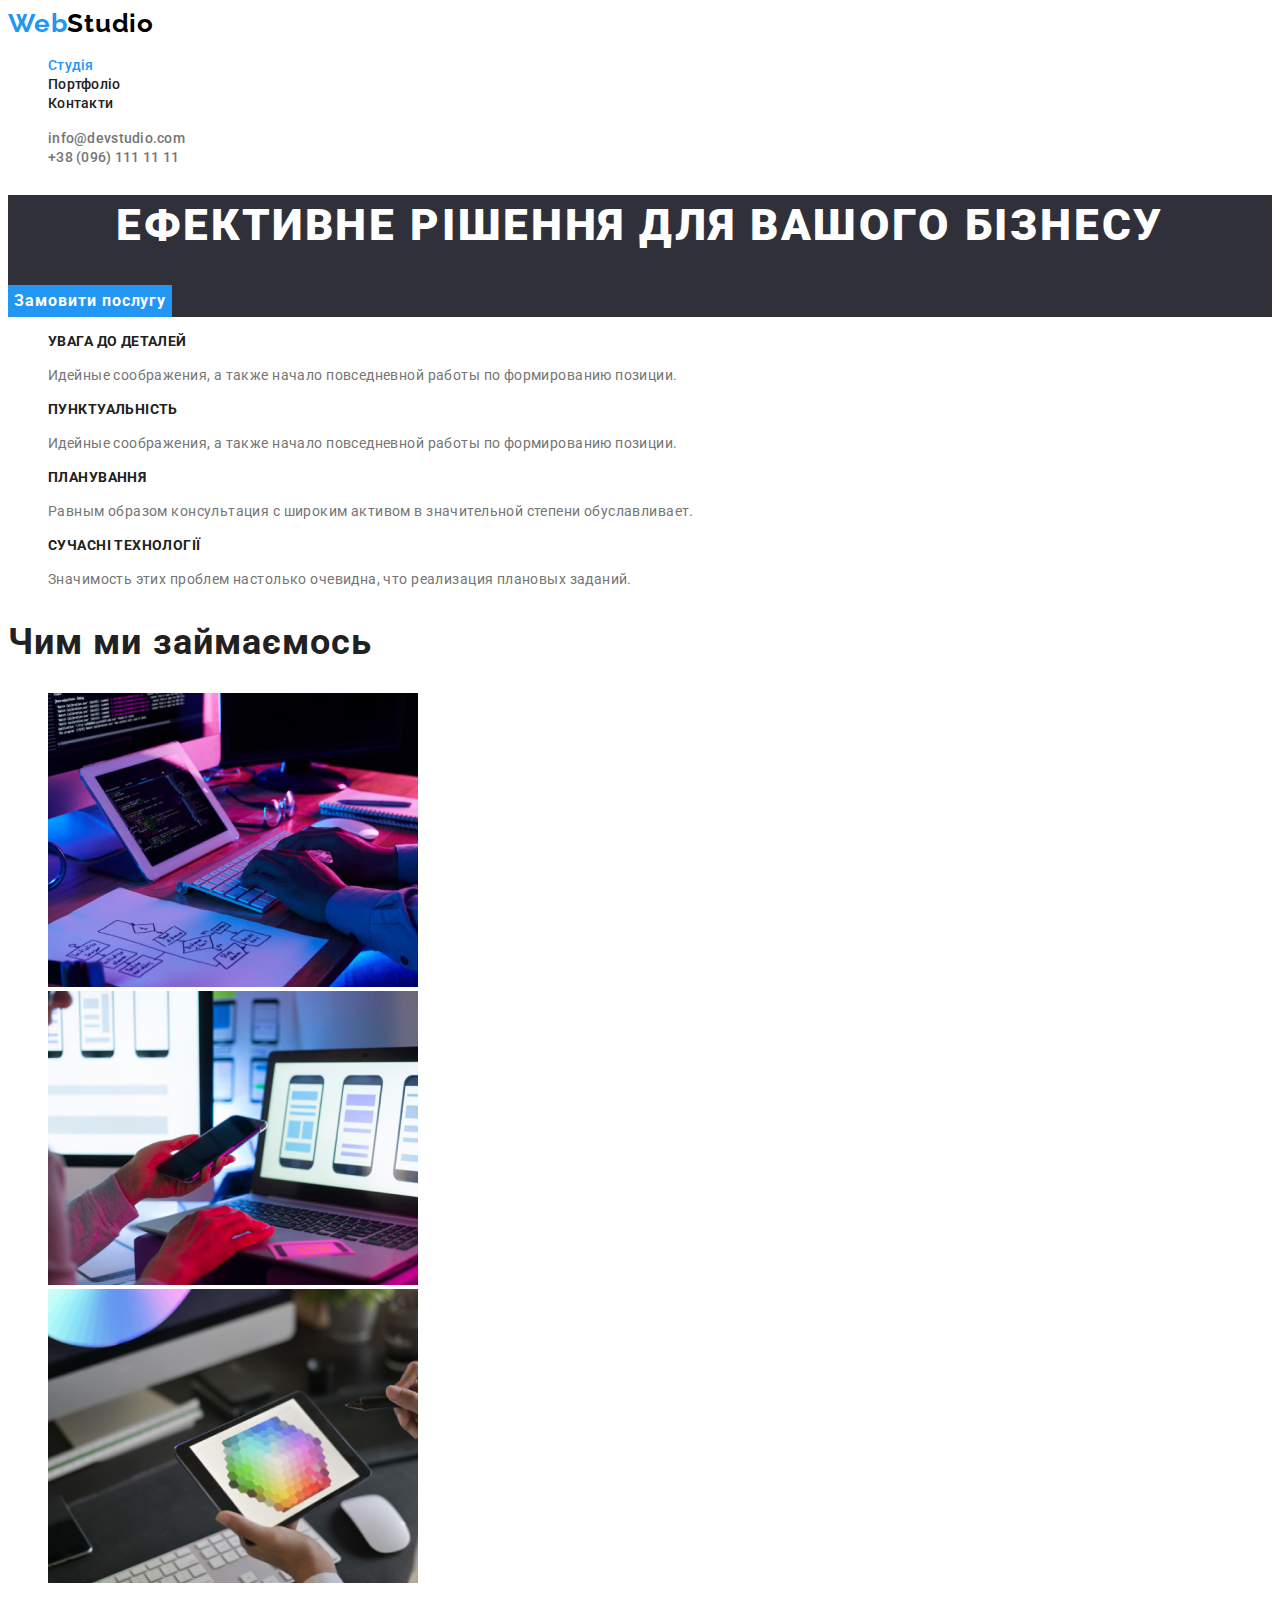
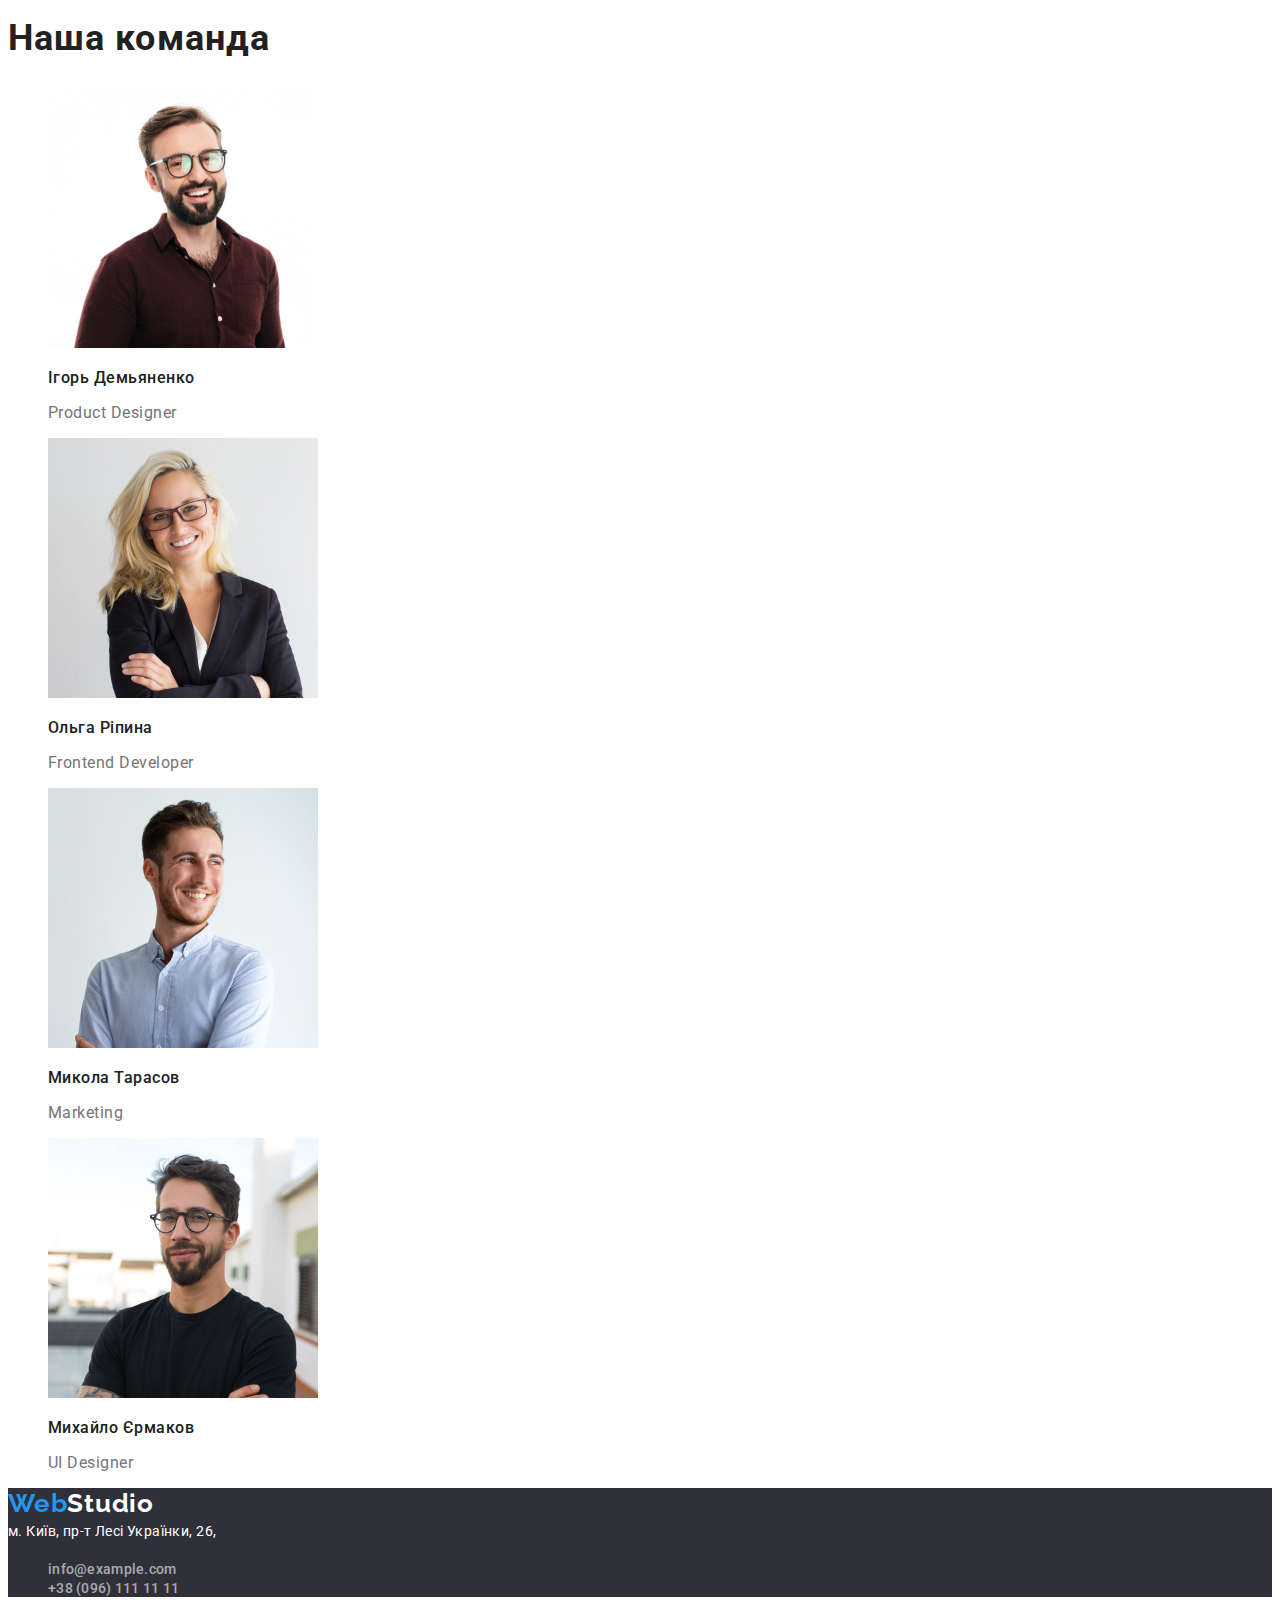
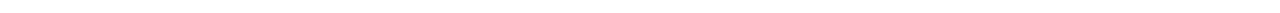
<file: index.html>
<!DOCTYPE html>
<html lang="uk">
  <head>
    <meta charset="UTF-8" />
    <meta http-equiv="X-UA-Compatible" content="IE=edge" />
    <meta name="viewport" content="width=device-width, initial-scale=1.0" />
    <title>WebStudio</title>
    <!--Fonts start-->
    <link rel="preconnect" href="https://fonts.googleapis.com" />
    <link rel="preconnect" href="https://fonts.gstatic.com" crossorigin />
    <link
      href="https://fonts.googleapis.com/css2?family=Montserrat&family=Raleway:wght@700&family=Roboto:wght@400;500;700;900&display=swap"
      rel="stylesheet"
    />
    <!--Fonts end-->
    <link rel="stylesheet" href="./css/styles.css" />
  </head>
  <body>
    <!-- Header section -->
    <header class="header">
      <a class="logo link"> Web<span class="studio-header">Studio</span> </a>

      <nav class="header-nav">
        <ul class="header-nav-list list">
          <li class="header-item">
            <a class="header-link header-link-current link" href="./index.html"
              >Студія</a
            >
          </li>
          <li class="header-item">
            <a class="header-link link" href="./portfolio.html">Портфоліо</a>
          </li>
          <li class="header-item">
            <a class="header-link link" href="">Контакти</a>
          </li>
        </ul>
      </nav>
      <ul class="header-contact list">
        <li class="header-contact-list">
          <a class="header-mail link" href="mailto:info@devstudio.com"
            >info@devstudio.com</a
          >
        </li>
        <li class="header-contact-list">
          <a class="header-phone link" href="tel:+380961111111"
            >+38 (096) 111 11 11</a
          >
        </li>
      </ul>
    </header>
    <!-- Main section -->
    <main>
      <!-- Hero section -->
      <section class="hero">
        <h1 class="main-title">Ефективне рішення для вашого бізнесу</h1>
        <button class="hero-button" type="button">Замовити послугу</button>
      </section>
      <!-- Specialty section -->
      <section class="specialty">
        <h2 class="specialty" hidden>Характеристики</h2>
        <ul class="specialty-list list">
          <li class="specialty-list-item">
            <h3 class="speciality-item">Увага до деталей</h3>
            <p class="specialty-desc">
              Идейные соображения, а также начало повседневной работы по
              формированию позиции.
            </p>
          </li>
          <li class="specialty-list-item">
            <h3 class="speciality-item">Пунктуальність</h3>
            <p class="specialty-desc">
              Идейные соображения, а также начало повседневной работы по
              формированию позиции.
            </p>
          </li>
          <li class="specialty-list-item">
            <h3 class="speciality-item">Планування</h3>
            <p class="specialty-desc">
              Равным образом консультация с широким активом в значительной
              степени обуславливает.
            </p>
          </li>
          <li class="specialty-list-item">
            <h3 class="speciality-item">Сучасні технології</h3>
            <p class="specialty-desc">
              Значимость этих проблем настолько очевидна, что реализация
              плановых заданий.
            </p>
          </li>
        </ul>
      </section>
      <!-- work cards section -->
      <section class="work-cards">
        <h2 class="cards-titel">Чим ми займаємось</h2>

        <ul class="work-cards list">
          <li class="work-card">
            <img
              class="work-card-image"
              src="./images/work1.jpg"
              alt="робота за ПК"
              width="370"
              height="294"
            />
          </li>
          <li class="work-card">
            <img
              class="work-card-image"
              src="./images/work2.jpg"
              alt="робота за ПК"
              width="370"
              height="294"
            />
          </li>
          <li class="work-card">
            <img
              class="work-card-image"
              src="./images/work3.jpg"
              alt="робота за ПК"
              width="370"
              height="294"
            />
          </li>
        </ul>
      </section>

      <!-- Our team section-->
      <section class="team-card">
        <h2 class="cards-titel">Наша команда</h2>
        <ul class="team-card-list list">
          <li class="team-card-item">
            <img
              class="team-card-image"
              src="./images/team1.jpg"
              alt="Ігорь Демьяненко"
              width="270"
              height="260"
            />
            <h3 class="team-name">Ігорь Демьяненко</h3>
            <p class="team-card-description">Product Designer</p>
          </li>
          <li class="team-card-item">
            <img
              class="team-card-image"
              src="./images/team2.jpg"
              alt="Ольга Ріпина"
              width="270"
              height="260"
            />
            <h3 class="team-name">Ольга Ріпина</h3>
            <p class="team-card-description">Frontend Developer</p>
          </li>
          <li class="team-card-item">
            <img
              class="team-card-image"
              src="./images/team3.jpg"
              alt="Микола Тарасов"
              width="270"
              height="260"
            />
            <h3 class="team-name">Микола Тарасов</h3>
            <p class="team-card-description">Marketing</p>
          </li>
          <li class="team-card-item">
            <img
              class="team-card-image"
              src="./images/team4.jpg"
              alt="Михайло Єрмаков"
              width="270"
              height="260"
            />
            <h3 class="team-name">Михайло Єрмаков</h3>
            <p class="team-card-description">UI Designer</p>
          </li>
        </ul>
      </section>
    </main>
    <!--footer section-->
    <footer class="footer">
      <a class="logo link"> Web<span class="studio-footer">Studio</span> </a>
      <address class="footer-address">м. Київ, пр-т Лесі Українки, 26,</address>

      <ul class="footer-contact list">
        <li class="footer-contact-list">
          <a class="footer-mail link" href="mailto:info@example.com"
            >info@example.com</a
          >
        </li>
        <li class="footer-contact-list">
          <a class="footer-phone link" href="tel:+380961111111"
            >+38 (096) 111 11 11</a
          >
        </li>
      </ul>
    </footer>
  </body>
</html>
</file>
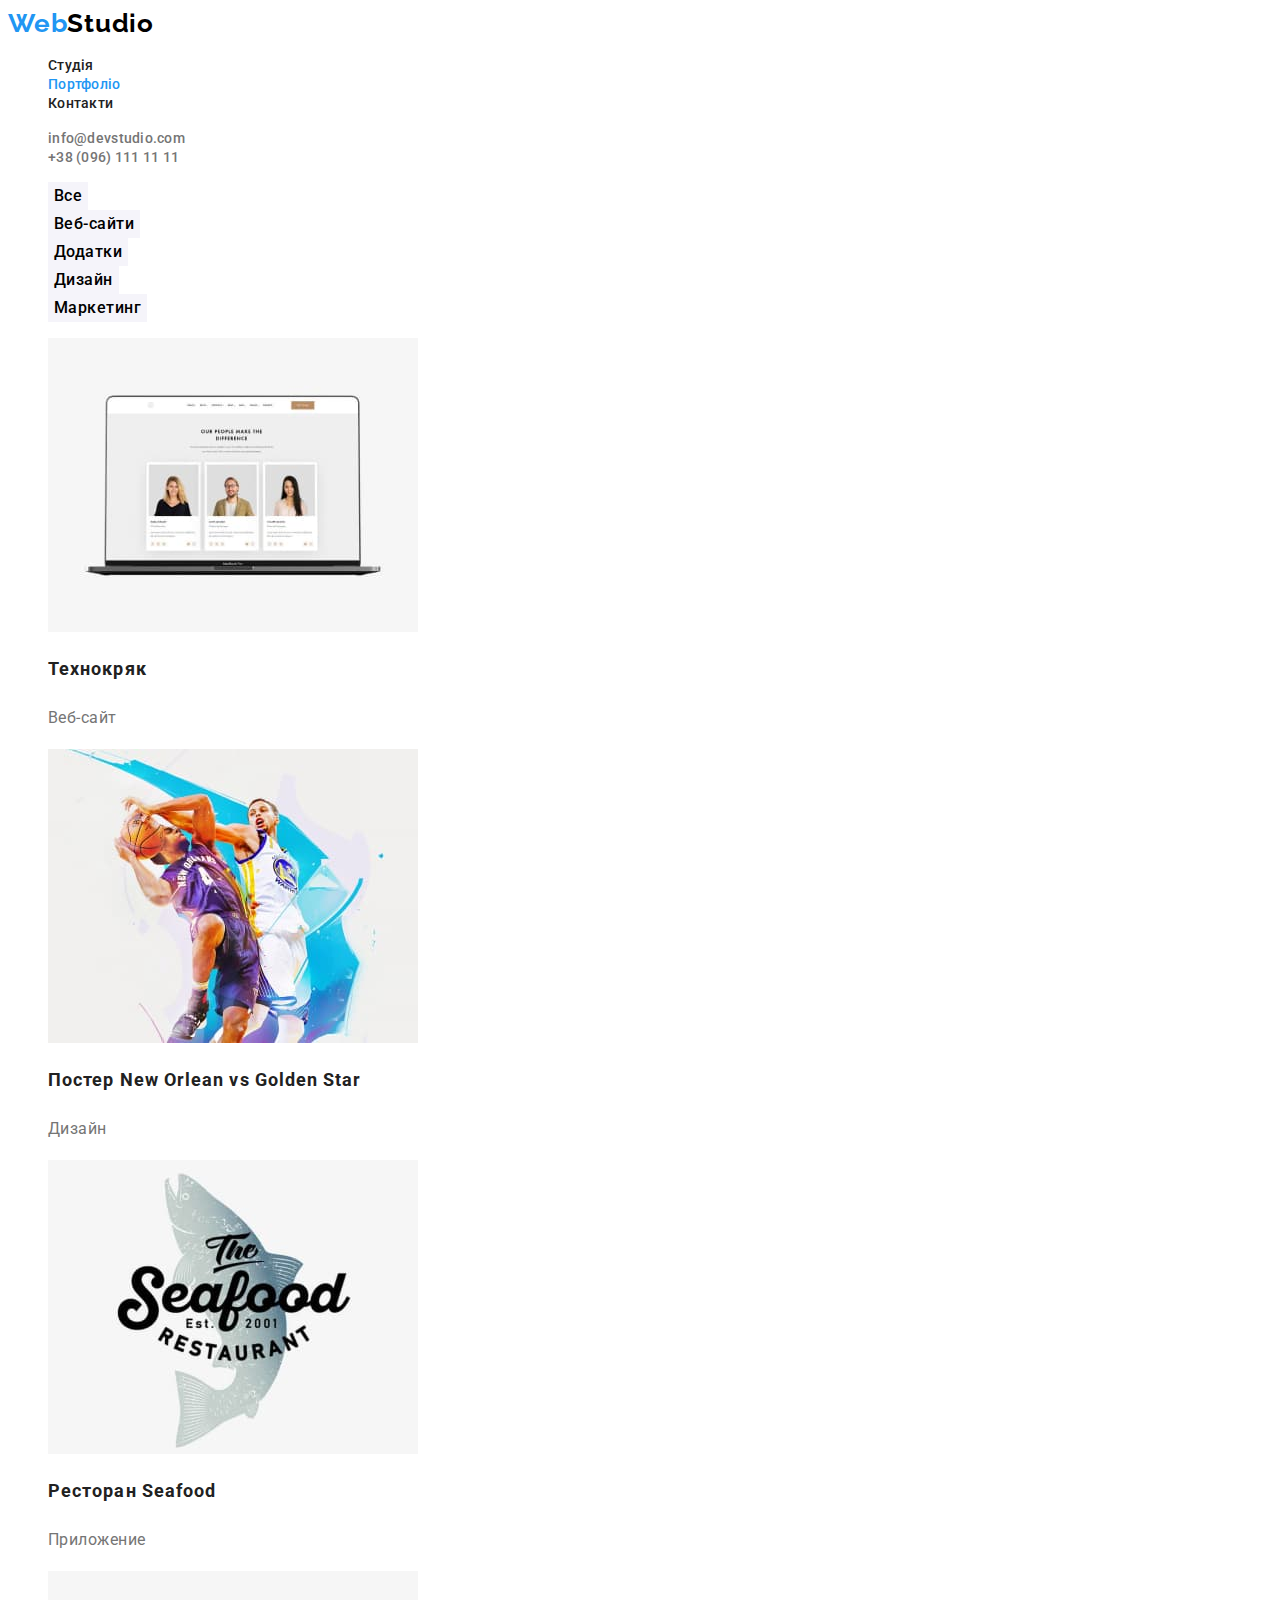
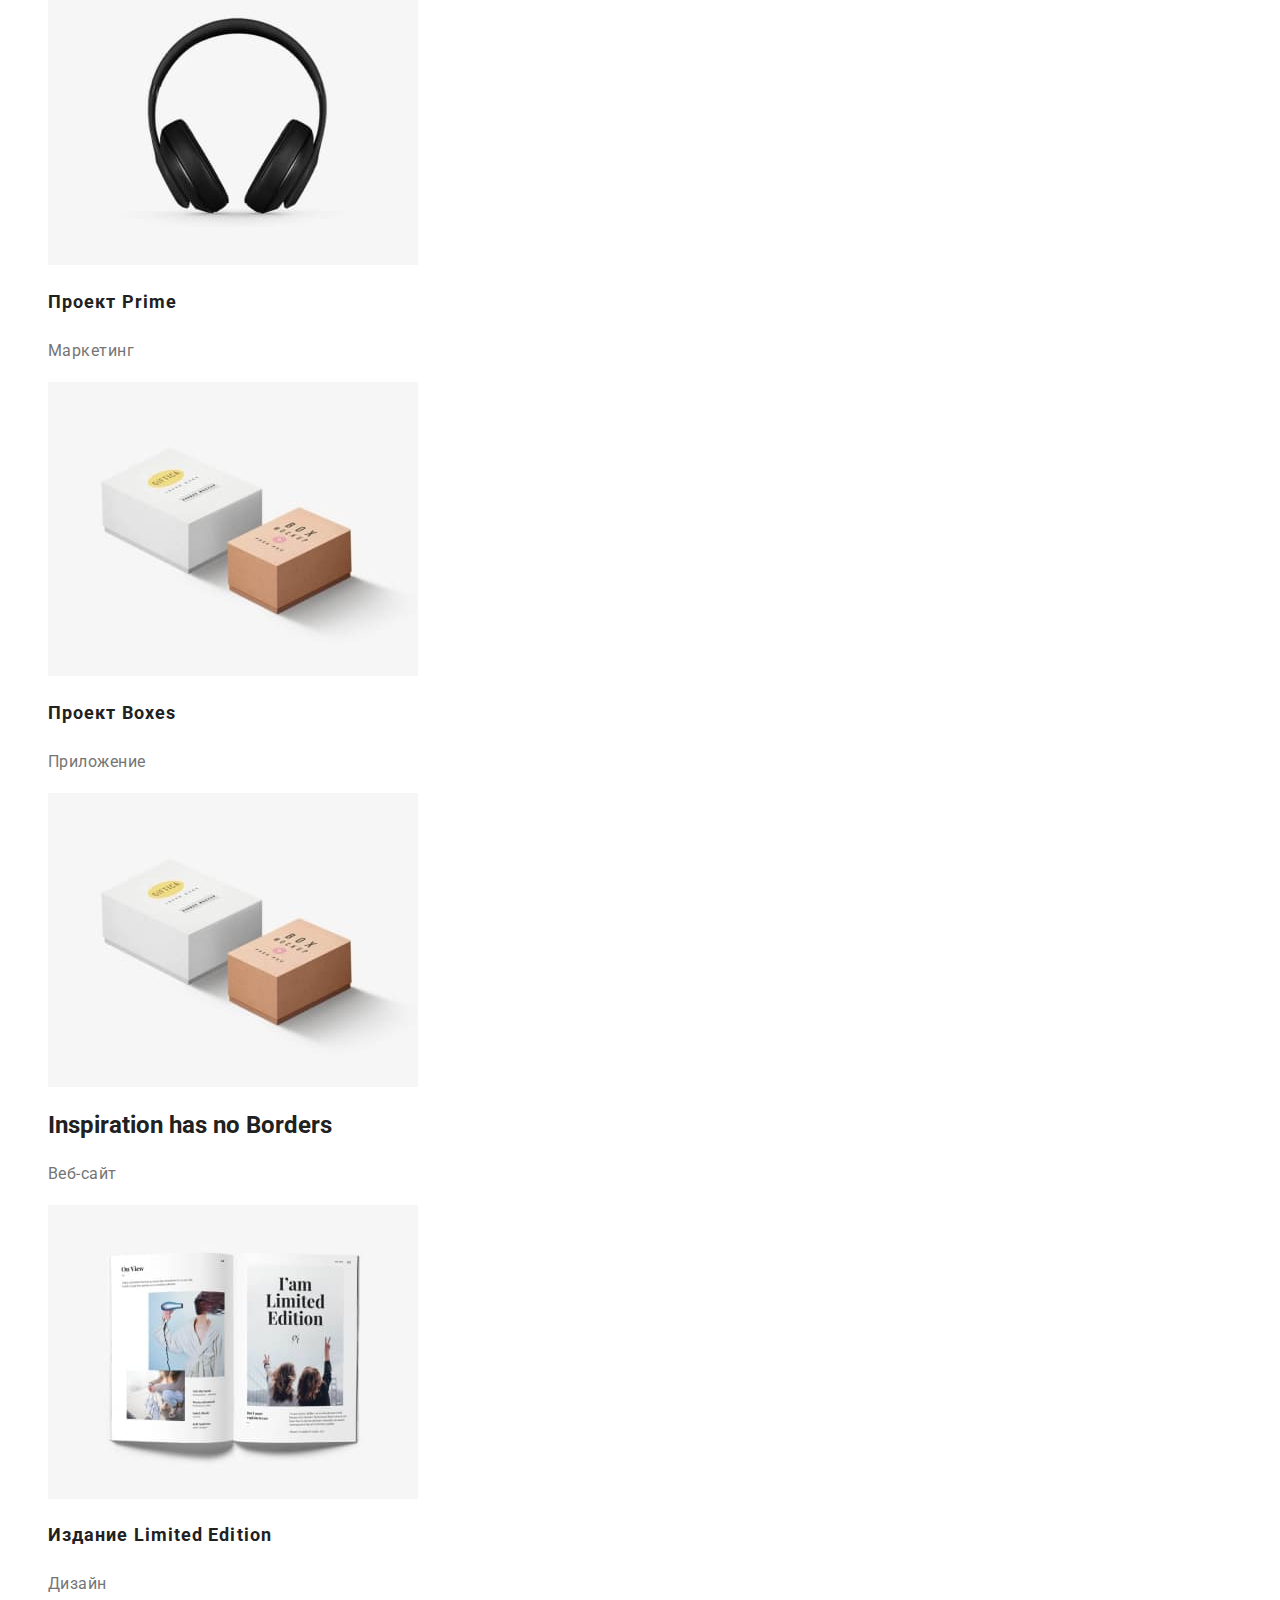
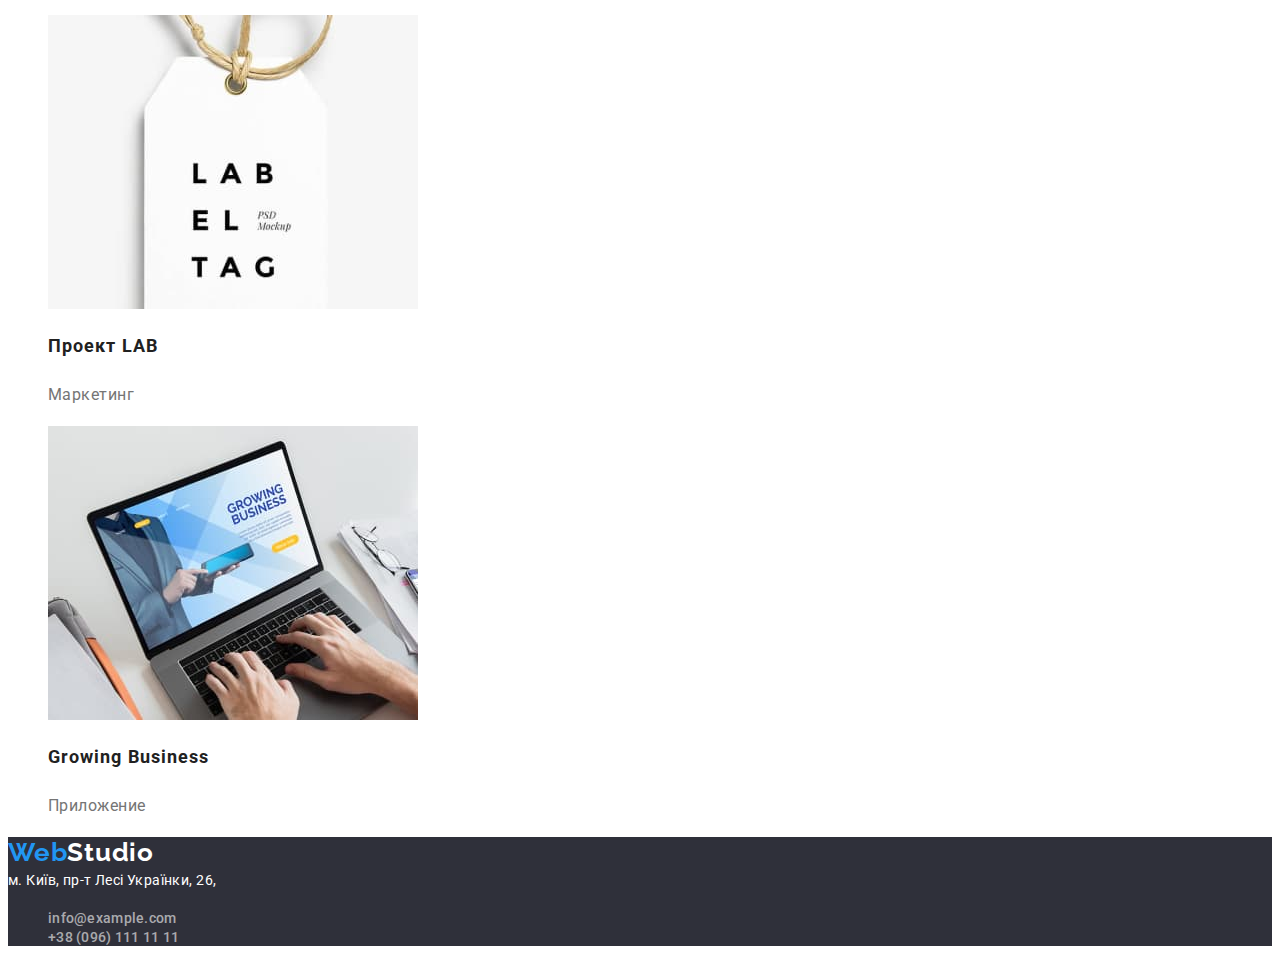
<file: portfolio.html>
<!DOCTYPE html>
<html lang="uk">
  <head>
    <meta charset="UTF-8" />
    <meta http-equiv="X-UA-Compatible" content="IE=edge" />
    <meta name="viewport" content="width=device-width, initial-scale=1.0" />
    <title>portfolio</title>
    <!--Fonts start-->
    <link rel="preconnect" href="https://fonts.googleapis.com" />
    <link rel="preconnect" href="https://fonts.gstatic.com" crossorigin />
    <link
      href="https://fonts.googleapis.com/css2?family=Montserrat&family=Raleway:wght@700&family=Roboto:wght@400;500;700;900&display=swap"
      rel="stylesheet"
    />
    <!--Fonts end-->
    <link rel="stylesheet" href="./css/styles.css" />
  </head>
  <body>
    <!-- Header section -->
    <header class="header">
      <a class="logo link"> Web<span class="studio-header">Studio</span> </a>
      <nav class="header-nav">
        <ul class="header-nav-list list">
          <li class="header-item">
            <a class="header-link link" href="./index.html">Студія</a>
          </li>
          <li class="header-item">
            <a
              class="header-link header-link-current link"
              href="./portfolio.html"
              >Портфоліо</a
            >
          </li>
          <li class="header-item">
            <a class="header-link link" href="">Контакти</a>
          </li>
        </ul>
      </nav>
      <ul class="header-contact list">
        <li class="header-contact-list">
          <a class="header-mail link" href="mailto:info@devstudio.com"
            >info@devstudio.com</a
          >
        </li>
        <li class="header-contact-list">
          <a class="header-phone link" href="tel:+380961111111"
            >+38 (096) 111 11 11</a
          >
        </li>
      </ul>
    </header>
    <!-- Main section -->
    <main>
      <section class="gallery">
        <!--portfolio nav sectio-->

        <ul class="button-list list">
          <li>
            <button class="portfolio-nav-button button" type="button">
              Все
            </button>
          </li>
          <li>
            <button class="portfolio-nav-button button" type="button">
              Веб-сайти
            </button>
          </li>
          <li>
            <button class="portfolio-nav-button button" type="button">
              Додатки
            </button>
          </li>
          <li>
            <button class="portfolio-nav-button button" type="button">
              Дизайн
            </button>
          </li>
          <li>
            <button class="portfolio-nav-button button" type="button">
              Маркетинг
            </button>
          </li>
        </ul>

        <!--gallery section-->

        <ul class="gallery- list list">
          <li>
            <a class="link" href="">
              <img
                class="gallery-card-image"
                src="./images/portfolio/img1.jpg"
                alt="laptop"
                width="370"
                height="294"
              />
              <h2 class="card-title">Технокряк</h2>
              <p class="gallery-desc">Веб-сайт</p>
            </a>
          </li>
          <li>
            <a class="link" href="">
              <img
                class="gallery-card-image"
                src="./images/portfolio/img2.jpg"
                alt="basketball players"
                width="370"
                height="294"
              />
              <h2 class="card-title">Постер New Orlean vs Golden Star</h2>
              <p class="gallery-desc">Дизайн</p>
            </a>
          </li>
          <li>
            <a class="link" href="">
              <img
                class="gallery-card-image"
                src="./images/portfolio/img3.jpg"
                alt="seafood"
                width="370"
                height="294"
              />
              <h2 class="card-title">Ресторан Seafood</h2>
              <p class="gallery-desc">Приложение</p>
            </a>
          </li>
          <li>
            <a class="link" href="">
              <img
                class="gallery-card-image"
                src="./images/portfolio/img4.jpg"
                alt="headphone"
                width="370"
                height="294"
              />
              <h2 class="card-title">Проект Prime</h2>
              <p class="gallery-desc">Маркетинг</p>
            </a>
          </li>
          <li>
            <a class="link" href="">
              <img
                class="gallery-card-image"
                src="./images/portfolio/img5.jpg"
                alt="two boxes"
                width="370"
                height="294"
              />
              <h2 class="card-title">Проект Boxes</h2>
              <p class="gallery-desc">Приложение</p>
            </a>
          </li>
          <li>
            <a class="link" href="">
              <img
                class="gallery-card-image"
                src="./images/portfolio/img5.jpg"
                alt="monitor"
                width="370"
                height="294"
              />
              <h2>Inspiration has no Borders</h2>
              <p class="gallery-desc">Веб-сайт</p>
            </a>
          </li>
          <li>
            <a class="link" href="">
              <img
                class="gallery-card-image"
                src="./images/portfolio/img7.jpg"
                alt="magazine"
                width="370"
                height="294"
              />
              <h2 class="card-title">Издание Limited Edition</h2>
              <p class="gallery-desc">Дизайн</p>
            </a>
          </li>
          <li>
            <a class="link" href="">
              <img
                class="gallery-card-image"
                src="./images/portfolio/img8.jpg"
                alt="Lab el tag"
                width="370"
                height="294"
              />
              <h2 class="card-title">Проект LAB</h2>
              <p class="gallery-desc">Маркетинг</p>
            </a>
          </li>
          <li>
            <a class="link" href="">
              <img
                class="gallery-card-image"
                src="./images/portfolio/img9.jpg"
                alt="laptop and hands"
                width="370"
                height="294"
              />
              <h2 class="card-title">Growing Business</h2>
              <p class="gallery-desc">Приложение</p>
            </a>
          </li>
        </ul>
      </section>
    </main>
    <!--footer section-->
    <footer class="footer">
      <a class="logo link"> Web<span class="studio-footer">Studio</span> </a>
      <address class="footer-address">м. Київ, пр-т Лесі Українки, 26,</address>

      <ul class="footer-contact list">
        <li class="footer-contact-list">
          <a class="footer-mail link" href="mailto:info@example.com"
            >info@example.com</a
          >
        </li>
        <li class="footer-contact-list">
          <a class="footer-phone link" href="tel:+380961111111"
            >+38 (096) 111 11 11</a
          >
        </li>
      </ul>
    </footer>
  </body>
</html>
</file>
<file: css/styles.css>
:root{
    /*fonts*/
    --main-font: "Roboto", sans-serif;
    --secondary-font: "Raleway", sans-serif;
    /*text colors*/
    --main-txt-cl:#212121;
    --hero-txt-cl: #ffffff;
    --secondary-txt-cl: #757575;
    --accent-txt-cl:#2196F3;
    /*bg colors*/
    --main-bg-cl: #E5E5E5;
    --dark-bg-cl: #2F303A;
    --other-bg-cl: #F5F4FA;
      /*others*/
}
body {
    font-family: var(--main-font);
    font-style: normal;
    color: var(--main-txt-cl);
}
    /*reset styles*/

.link {
    text-decoration: none;
    color: var(--main-txt-cl);
}
.list {list-style: none;}
/* main buttn styles*/
.button {
    background-color: transparent;
    font-family: inherit;
    cursor: pointer;
    font-weight: 500;
    font-size: 16px;
    line-height: calc(26/16);
    letter-spacing: 0.03em;
    border: none;
}
.button:hover,
.button:focus {background-color: var(--accent-txt-cl);color: var(--hero-txt-cl);}
/*header styles*/
/* logo styles*/
.logo 
{
    font-family: 'Raleway';
    color: var(--accent-txt-cl);
    font-weight: 700;
    font-size: 26px;
    line-height: calc(31/26);
   
    letter-spacing: 0.03em;
}
.studio-footer {color: var(--hero-txt-cl);}
.studio-header {color: #000000;}
/*header-nav styles*/
.header-link {
    color: var(--main-txt-cl);
    font-weight: 500;
    font-size: 14px;
    line-height: calc(16/14);
    letter-spacing: 0.02em;
   
}
.header-link-current {color: var(--accent-txt-cl);}
.header-link:hover, .header-link:focus {color: 
        var(--accent-txt-cl);
    }
.header-mail, .header-phone {
    color: var(--secondary-txt-cl);
    font-weight: 500;
        font-size: 14px;
        line-height: calc(16/14);
        letter-spacing: 0.02em;
}
.header-mail:hover,
.header-mail:focus,
.header-phone:hover,
.header-phone:focus {color: var(--accent-txt-cl);}
/*main styles*/ 
/*hero styles*/
.hero {background-color: var(--dark-bg-cl);}
.main-title {
color: var(--hero-txt-cl);
font-weight: 900;
    font-size: 44px;
    line-height: calc(60/44);
   

    text-align: center;
    letter-spacing: 0.06em;
    text-transform: uppercase;
}
/*hero button*/
.hero-button {
    color: var(--hero-txt-cl);
    background-color: var(--accent-txt-cl);
    font-family: inherit;
    cursor: pointer;
    font-weight: 700;
    font-size: 16px;
    line-height: calc(30/16);
    border: none;
    letter-spacing: 0.06em;}
.hero-button:hover, .hero-button:focus {background-color: var(--accent-txt-cl);}

/*Specialty section*/
.speciality-item {
    color: var(--main-txt-cl);
    font-weight: 700;
        font-size: 14px;
        line-height: calc(16/14);
        letter-spacing: 0.03em;
        text-transform: uppercase;
}
.specialty-desc
{
    color: var(--secondary-txt-cl);
    font-size: 14px;
    line-height: calc(24/14);
    letter-spacing: 0.03em;}
    /*work cards*/
 .cards-titel
     { color: var(--main-txt-cl);
        font-weight: 700;
            font-size: 36px;
            line-height: calc(42/36);
            letter-spacing: 0.03em;
     }
     /* Our team section */
  .cards-titel {
    color: var(--main-txt-cl);
    font-weight: 700;
        font-size: 36px;
        line-height: calc(42/36);
        letter-spacing: 0.03em;
  }
  .team-name {
    color: var(--main-txt-cl);
    font-weight: 500;
    font-size: 16px;
    line-height: calc(19/16);
    letter-spacing: 0.03em;}
    .team-card-description 
    {
        color: var(--secondary-txt-cl);
        font-size: 16px;
        line-height: calc(19/16);
        letter-spacing: 0.03em;}
        /*Portfolio*/
.portfolio-nav-button {background-color: #F5F4FA;}
.card-title {
    color: var(--main-txt-cl);
    font-weight: 700;
        font-size: 18px;
        line-height: calc(36/18);
        /* identical to box height, or 200% */
    
        letter-spacing: 0.06em;
}
.gallery-desc {
    color: var(--secondary-txt-cl);
        font-size: 16px;
        line-height: calc(30/16);
        /* identical to box height, or 188% */
    
        letter-spacing: 0.03em;
}
/* footer styles*/
.footer {background-color: var(--dark-bg-cl) ;}
.footer-mail,
.footer-phone {
    color: rgba(255, 255, 255, 0.6);
    font-weight: 500;
    font-size: 14px;
    line-height: calc(16/14);
    letter-spacing: 0.02em;
}

.footer-mail:hover,
.footer-mail:focus,
.footer-phone:hover,
.footer-phone:focus {
    color: var(--accent-txt-cl);
}
.footer-address {
    color: var(--hero-txt-cl);
    font-style: normal;
    font-size: 14px;
     line-height: calc(24/14);
    letter-spacing: 0.03em;
}
</file>
